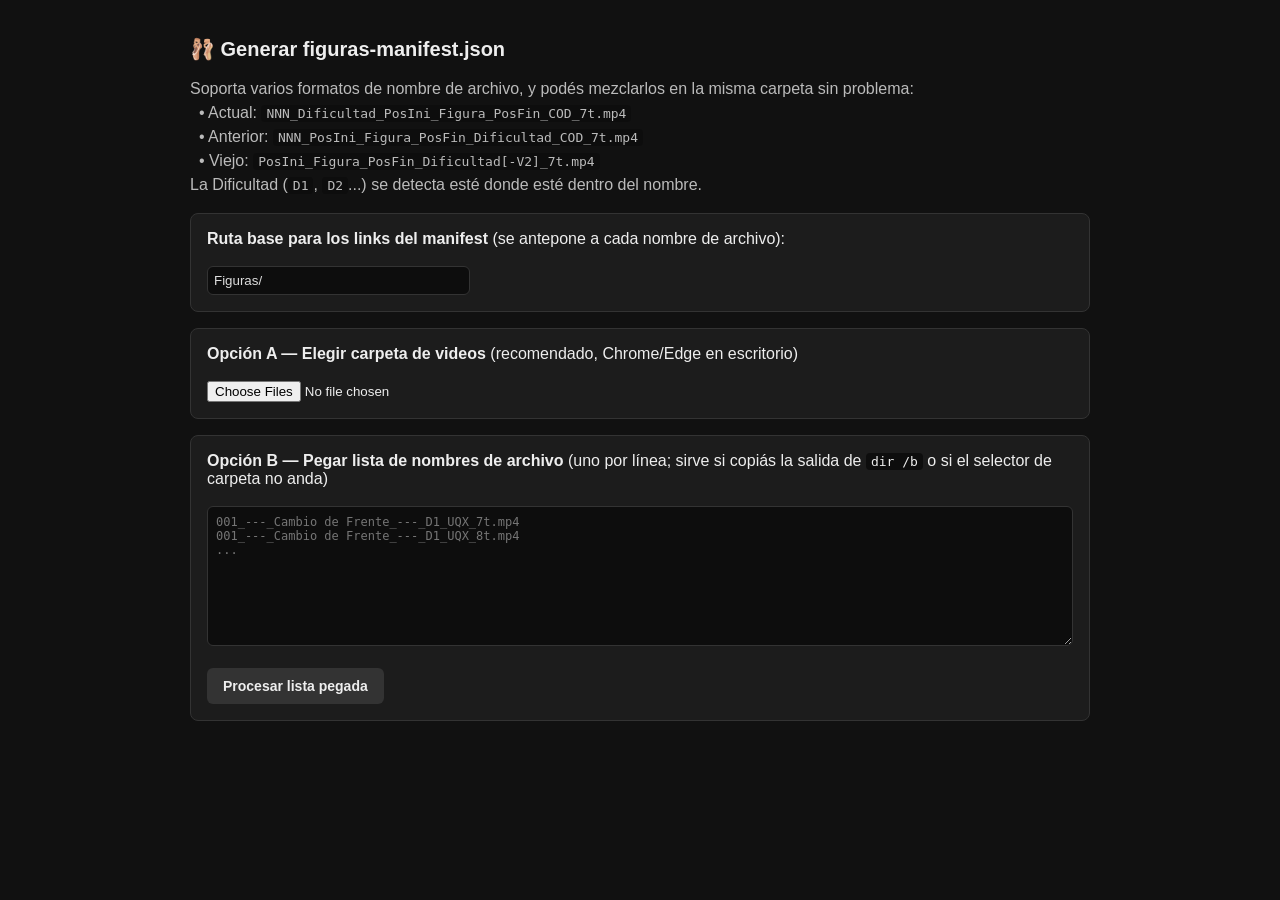
<file: generar-manifest.html>
<!DOCTYPE html>
<html lang="es">
<head>
<meta charset="UTF-8">
<title>Generar Manifest de Figuras</title>
<link rel="icon" href="data:image/svg+xml,<svg xmlns=%22http://www.w3.org/2000/svg%22 viewBox=%220 0 100 100%22><text y=%22.9em%22 font-size=%2290%22>🩰</text></svg>">
<style>
    body { font-family: -apple-system, Segoe UI, Arial, sans-serif; background:#111; color:#eee; padding:24px; max-width:900px; margin:0 auto; }
    h1 { font-size:20px; }
    p { color:#bbb; line-height:1.5; }
    .box { background:#1c1c1c; border:1px solid #333; border-radius:8px; padding:16px; margin:16px 0; }
    button { background:#f5c518; color:#111; border:none; border-radius:6px; padding:10px 16px; font-weight:bold; cursor:pointer; font-size:14px; }
    button:disabled { opacity:.4; cursor:default; }
    button.secondary { background:#333; color:#eee; }
    textarea { width:100%; min-height:140px; background:#0d0d0d; color:#ddd; border:1px solid #333; border-radius:6px; padding:8px; font-family:monospace; font-size:12px; box-sizing:border-box; }
    input[type=text] { background:#0d0d0d; color:#ddd; border:1px solid #333; border-radius:6px; padding:6px; }
    table { width:100%; border-collapse:collapse; font-size:13px; margin-top:8px; }
    td, th { border-bottom:1px solid #292929; padding:4px 6px; text-align:left; }
    .ok { color:#7cd992; }
    .warn { color:#f0a04b; }
    .err { color:#f0665e; }
    .count { font-size:28px; font-weight:bold; }
    .count-label { color:#999; font-size:12px; }
    .grid4 { display:grid; grid-template-columns:repeat(4,1fr); gap:12px; text-align:center; }
    #warnings-list, #combos-preview { max-height:280px; overflow:auto; }
    .hidden { display:none; }
    code { background:#0d0d0d; padding:1px 5px; border-radius:4px; }
</style>
</head>
<body>

<h1>🩰 Generar figuras-manifest.json</h1>
<p>
    Soporta varios formatos de nombre de archivo, y podés mezclarlos en la misma carpeta sin problema:<br>
    &nbsp;&nbsp;• Actual: <code>NNN_Dificultad_PosIni_Figura_PosFin_COD_7t.mp4</code><br>
    &nbsp;&nbsp;• Anterior: <code>NNN_PosIni_Figura_PosFin_Dificultad_COD_7t.mp4</code><br>
    &nbsp;&nbsp;• Viejo: <code>PosIni_Figura_PosFin_Dificultad[-V2]_7t.mp4</code><br>
    La Dificultad (<code>D1</code>, <code>D2</code>...) se detecta esté donde esté dentro del nombre.
</p>

<div class="box">
    <label><b>Ruta base para los links del manifest</b> (se antepone a cada nombre de archivo):</label><br><br>
    <input type="text" id="base-path" value="Figuras/" size="30">
</div>

<div class="box">
    <b>Opción A — Elegir carpeta de videos</b> (recomendado, Chrome/Edge en escritorio)<br><br>
    <input type="file" id="folder-input" webkitdirectory directory multiple>
</div>

<div class="box">
    <b>Opción B — Pegar lista de nombres de archivo</b> (uno por línea; sirve si copiás la salida de <code>dir /b</code> o si el selector de carpeta no anda)<br><br>
    <textarea id="paste-input" placeholder="001_---_Cambio de Frente_---_D1_UQX_7t.mp4&#10;001_---_Cambio de Frente_---_D1_UQX_8t.mp4&#10;..."></textarea><br><br>
    <button class="secondary" id="parse-paste-btn">Procesar lista pegada</button>
</div>

<div class="box hidden" id="results-box">
    <div class="grid4">
        <div><div class="count" id="count-files">0</div><div class="count-label">archivos .mp4</div></div>
        <div><div class="count" id="count-pairs">0</div><div class="count-label">tomas (pares 7t/8t)</div></div>
        <div><div class="count" id="count-combos">0</div><div class="count-label">combos</div></div>
        <div><div class="count" id="count-warnings">0</div><div class="count-label">avisos</div></div>
    </div>

    <div id="warnings-box" class="hidden" style="margin-top:16px;">
        <b class="warn">⚠ Avisos</b> (archivos que no se pudieron interpretar del todo, o tomas sin su par 7t/8t):
        <div id="warnings-list"></div>
    </div>

    <div style="margin-top:16px;">
        <button id="download-btn">⬇ Descargar figuras-manifest.json</button>
    </div>
</div>

<script>
const baseInput = document.getElementById('base-path');
const folderInput = document.getElementById('folder-input');
const pasteInput = document.getElementById('paste-input');
const parsePasteBtn = document.getElementById('parse-paste-btn');
const resultsBox = document.getElementById('results-box');
const downloadBtn = document.getElementById('download-btn');
const warningsBox = document.getElementById('warnings-box');
const warningsList = document.getElementById('warnings-list');

let lastManifest = null;

// ===== PARSEO DE NOMBRES DE ARCHIVO =====
// Reglas (deducidas comparando el manifest existente con los distintos
// nombrados que fue teniendo el sistema, para que el resultado sea
// idéntico al que ya venías generando):
//
// Formato viejo:    PosIni_Figura_PosFin_Dificultad[-Vn|_Vn]_Xt.mp4
// Formato anterior: NNN_PosIni_Figura_PosFin_Dificultad[-Vn|_Vn]_COD_Xt.mp4
// Formato actual:   NNN_Dificultad_PosIni_Figura_PosFin_COD_Xt.mp4
//                    (mismo cuerpo de siempre, con un número de secuencia
//                     y un código random agregados; la Dificultad puede
//                     venir antes de PosIni o después de PosFin según la
//                     versión)
//
// Estrategia: si el primer token es puramente numérico (secuencia), se le
// saca ese primer token y el anteúltimo (código). Con lo que queda, se
// busca en cualquier posición el token de Dificultad (algo que matchea
// D + número, ej. "D3" o "D3-V2" del cual se toma sólo "D3"). Los 3
// tokens restantes, en su mismo orden relativo, son siempre PosIni,
// Figura y PosFin — no importa si la Dificultad estaba antes o después
// de ellos. Cualquier variante (-V2, _V2, etc.) que venga pegada a la
// Dificultad no la afecta: sólo hace que el archivo sea una "toma"
// distinta dentro de esa dificultad.
//   - velocidad = último token ("7t" u "8t")
function parseFilename(filename) {
    const stem = filename.replace(/\.mp4$/i, '');
    let tokens = stem.split('_');
    if (tokens.length < 4) return { error: 'Muy pocas partes en el nombre' };

    let seq = null, code = null;
    if (/^\d+$/.test(tokens[0]) && tokens.length >= 6) {
        seq = tokens[0];
        code = tokens[tokens.length - 2];
        // sacamos la secuencia (índice 0) y el código (anteúltimo),
        // dejando todo lo demás + la velocidad al final
        tokens = tokens.slice(1, tokens.length - 2).concat([tokens[tokens.length - 1]]);
    }

    if (tokens.length < 4) return { error: 'Muy pocas partes tras sacar secuencia/código' };

    const speed = tokens[tokens.length - 1];
    if (!/^\d+t$/i.test(speed)) return { error: `Última parte "${speed}" no es una velocidad válida (se esperaba algo como "7t" u "8t")` };

    const body = tokens.slice(0, -1); // todo menos la velocidad

    // buscamos la Dificultad esté donde esté dentro del cuerpo
    let dificultad = null, dificultadIdx = -1;
    for (let i = 0; i < body.length; i++) {
        const m = body[i].match(/^D(\d+)/i);
        if (m) { dificultad = 'D' + m[1]; dificultadIdx = i; break; }
    }
    if (!dificultad) return { error: 'No se encontró una Dificultad (ej. "D1", "D2"...) en el nombre' };

    // el resto de los tokens, sin el de Dificultad, mantiene su orden
    // relativo: los primeros 3 son siempre PosIni, Figura, PosFin
    // (cualquier token extra que quede después se ignora, igual que antes)
    const posTokens = body.slice(0, dificultadIdx).concat(body.slice(dificultadIdx + 1));
    if (posTokens.length < 3) return { error: 'Faltan PosIni/Figura/PosFin en el nombre' };

    const norm = v => (v === '---' ? '' : v);

    return {
        posIni: norm(posTokens[0]),
        figura: norm(posTokens[1]),
        posFin: norm(posTokens[2]),
        dificultad,
        speed: speed.toLowerCase(),
        seq, code,
        // clave para emparejar 7t con 8t de la misma toma: el nombre completo
        // sin el token final de velocidad
        pairKey: tokens.slice(0, -1).join('_') + '||' + (seq !== null ? seq + '|' + code : '')
    };
}

// ===== ARMADO DEL MANIFEST =====
function construirManifest(filenames, basePath) {
    const warnings = [];
    const parsedByPairKey = {}; // pairKey -> {7t: filename|null, 8t: filename|null, info}

    filenames
        .filter(f => /\.mp4$/i.test(f))
        .sort((a, b) => a.localeCompare(b, 'es', { numeric: true }))
        .forEach(filename => {
            const p = parseFilename(filename);
            if (p.error) {
                warnings.push({ tipo: 'err', texto: `"${filename}": ${p.error}` });
                return;
            }
            if (!parsedByPairKey[p.pairKey]) {
                parsedByPairKey[p.pairKey] = { info: p, file7t: null, file8t: null };
            }
            if (p.speed === '7t') parsedByPairKey[p.pairKey].file7t = filename;
            else if (p.speed === '8t') parsedByPairKey[p.pairKey].file8t = filename;
        });

    const tomas = [];
    Object.values(parsedByPairKey).forEach(entry => {
        if (!entry.file7t || !entry.file8t) {
            const cual = entry.file7t || entry.file8t;
            warnings.push({ tipo: 'warn', texto: `"${cual}" no tiene su par 7t/8t — se ignora esta toma` });
            return;
        }
        tomas.push({
            posIni: entry.info.posIni,
            figura: entry.info.figura,
            posFin: entry.info.posFin,
            dificultad: entry.info.dificultad,
            seq: entry.info.seq !== null && entry.info.seq !== undefined ? parseInt(entry.info.seq, 10) : null,
            file7t: basePath + entry.file7t,
            file8t: basePath + entry.file8t
        });
    });

    // Agrupar en combos por (posIni, figura, posFin)
    const combosMap = new Map();
    tomas.forEach(t => {
        const key = t.posIni + '\u0001' + t.figura + '\u0001' + t.posFin;
        if (!combosMap.has(key)) {
            combosMap.set(key, { posIni: t.posIni, figura: t.figura, posFin: t.posFin, orden: null, dificultades: {} });
        }
        const combo = combosMap.get(key);
        if (t.seq !== null && (combo.orden === null || t.seq < combo.orden)) combo.orden = t.seq;
        if (!combo.dificultades[t.dificultad]) combo.dificultades[t.dificultad] = [];
        combo.dificultades[t.dificultad].push({ file7t: t.file7t, file8t: t.file8t, _seq: t.seq });
    });
    // dentro de cada dificultad, las tomas quedan ordenadas por su número de
    // secuencia (si lo tienen); se descarta el campo auxiliar _seq al final
    combosMap.forEach(combo => {
        Object.keys(combo.dificultades).forEach(d => {
            combo.dificultades[d].sort((a, b) => (a._seq ?? Infinity) - (b._seq ?? Infinity));
            combo.dificultades[d] = combo.dificultades[d].map(({ file7t, file8t }) => ({ file7t, file8t }));
        });
    });

    // Orden por defecto: primero por el número de secuencia del nombre de
    // archivo (el combo aparece en la posición del primer video que tuvo);
    // los combos sin secuencia (formato viejo) van al final, ordenados como
    // antes (alfabético por PosIni/Figura/PosFin).
    const combos = [...combosMap.values()].sort((a, b) => {
        if (a.orden !== null && b.orden !== null && a.orden !== b.orden) return a.orden - b.orden;
        if (a.orden !== null && b.orden === null) return -1;
        if (a.orden === null && b.orden !== null) return 1;
        return (a.posIni || '').localeCompare(b.posIni || '', 'es')
            || (a.figura || '').localeCompare(b.figura || '', 'es')
            || (a.posFin || '').localeCompare(b.posFin || '', 'es');
    });
    combos.forEach((c, i) => { c.id = 'c' + i; });
    // reordenar campos para que quede id primero, como en el manifest original
    const combosOrdenados = combos.map(c => ({
        id: c.id, posIni: c.posIni, figura: c.figura, posFin: c.posFin, orden: c.orden, dificultades: c.dificultades
    }));

    const figurasSet = new Set();
    const posicionesSet = new Set();
    const dificultadesSet = new Set();
    combosOrdenados.forEach(c => {
        if (c.figura) figurasSet.add(c.figura);
        if (c.posIni) posicionesSet.add(c.posIni);
        if (c.posFin) posicionesSet.add(c.posFin);
        Object.keys(c.dificultades).forEach(d => dificultadesSet.add(d));
    });

    const collator = (a, b) => a.localeCompare(b, 'es');
    const manifest = {
        generatedAt: new Date().toISOString(),
        basePath,
        figuras: [...figurasSet].sort(collator),
        posiciones: [...posicionesSet].sort(collator),
        dificultades: [...dificultadesSet].sort((a, b) => parseInt(a.replace('D', '')) - parseInt(b.replace('D', ''))),
        combos: combosOrdenados
    };

    return { manifest, warnings, totalPares: tomas.length };
}

// ===== UI =====
function procesarArchivos(filenames) {
    const basePath = baseInput.value.trim() || 'Figuras/';
    const { manifest, warnings, totalPares } = construirManifest(filenames, basePath);
    lastManifest = manifest;

    document.getElementById('count-files').textContent = filenames.filter(f => /\.mp4$/i.test(f)).length;
    document.getElementById('count-pairs').textContent = totalPares;
    document.getElementById('count-combos').textContent = manifest.combos.length;
    document.getElementById('count-warnings').textContent = warnings.length;

    if (warnings.length) {
        warningsBox.classList.remove('hidden');
        warningsList.innerHTML = warnings.map(w => `<div class="${w.tipo}">• ${w.texto}</div>`).join('');
    } else {
        warningsBox.classList.add('hidden');
    }

    resultsBox.classList.remove('hidden');
}

folderInput.addEventListener('change', () => {
    const filenames = [...folderInput.files].map(f => f.name);
    procesarArchivos(filenames);
});

parsePasteBtn.addEventListener('click', () => {
    const filenames = pasteInput.value.split('\n').map(s => s.trim()).filter(Boolean);
    procesarArchivos(filenames);
});

downloadBtn.addEventListener('click', () => {
    if (!lastManifest) return;
    const blob = new Blob([JSON.stringify(lastManifest, null, 2)], { type: 'application/json' });
    const url = URL.createObjectURL(blob);
    const a = document.createElement('a');
    a.href = url;
    a.download = 'figuras-manifest.json';
    a.click();
    URL.revokeObjectURL(url);
});
</script>
</body>
</html>
</file>
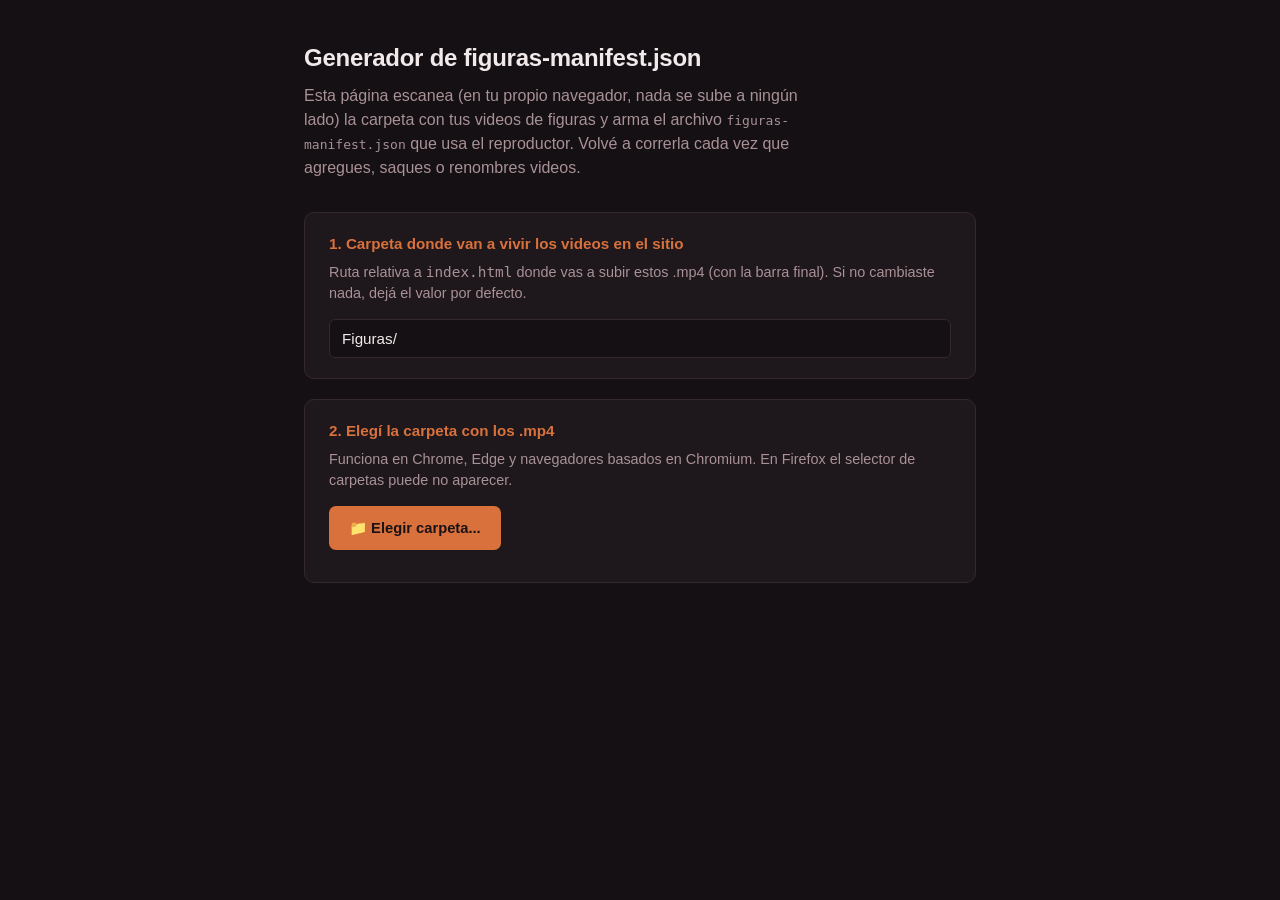
<file: _BACKUP/generar-manifest.html>
<!DOCTYPE html>
<html lang="es">
<head>
<meta charset="UTF-8">
<meta name="viewport" content="width=device-width, initial-scale=1.0">
<title>Generador de figuras-manifest.json</title>
<style>
    :root {
        --bg: #141013;
        --bg-card: #1e181c;
        --border: #34282d;
        --text: #f1e9ea;
        --muted: #a99196;
        --accent: #d9713c;
        --accent-dim: #7a4326;
        --ok: #7fae6c;
        --warn: #e0b23d;
    }
    * { box-sizing: border-box; }
    body {
        margin: 0;
        background: var(--bg);
        color: var(--text);
        font-family: -apple-system, "Segoe UI", Roboto, Helvetica, Arial, sans-serif;
        line-height: 1.5;
    }
    .wrap {
        max-width: 720px;
        margin: 0 auto;
        padding: 40px 24px 80px;
    }
    header h1 {
        font-size: 1.5rem;
        margin: 0 0 8px;
        letter-spacing: -0.01em;
    }
    header p {
        color: var(--muted);
        margin: 0 0 32px;
        max-width: 58ch;
    }
    .paso {
        background: var(--bg-card);
        border: 1px solid var(--border);
        border-radius: 10px;
        padding: 20px 24px;
        margin-bottom: 20px;
    }
    .paso h2 {
        font-size: 0.95rem;
        margin: 0 0 6px;
        color: var(--accent);
        font-weight: 600;
    }
    .paso > p {
        color: var(--muted);
        margin: 0 0 14px;
        font-size: 0.9rem;
    }
    input[type="text"] {
        width: 100%;
        background: var(--bg);
        border: 1px solid var(--border);
        color: var(--text);
        padding: 10px 12px;
        border-radius: 6px;
        font-size: 0.95rem;
    }
    input[type="text"]:focus { outline: 1px solid var(--accent); }
    .boton-elegir, .boton-principal {
        display: inline-block;
        background: var(--accent);
        color: #1a1214;
        font-weight: 600;
        padding: 11px 20px;
        border-radius: 7px;
        border: none;
        cursor: pointer;
        font-size: 0.92rem;
    }
    .boton-elegir:hover, .boton-principal:hover { background: #e78753; }
    .boton-principal:disabled { background: var(--accent-dim); cursor: not-allowed; color: var(--muted); }
    #folderName { color: var(--muted); font-size: 0.88rem; margin: 12px 0 0; }
    .resumen-grid {
        display: grid;
        grid-template-columns: repeat(3, 1fr);
        gap: 12px;
        margin: 4px 0 16px;
    }
    .resumen-num {
        background: var(--bg);
        border: 1px solid var(--border);
        border-radius: 8px;
        padding: 12px;
        text-align: center;
    }
    .resumen-num strong { display: block; font-size: 1.5rem; color: var(--accent); }
    .resumen-num span { font-size: 0.78rem; color: var(--muted); }
    .aviso {
        border-left: 3px solid var(--warn);
        background: #2a2118;
        padding: 10px 14px;
        border-radius: 0 6px 6px 0;
        font-size: 0.85rem;
        margin-bottom: 10px;
    }
    .aviso.error { border-left-color: #d9534f; background: #2a1717; }
    .aviso b { color: var(--warn); }
    .aviso.error b { color: #e07a76; }
    .aviso ul { margin: 6px 0 0; padding-left: 20px; }
    .aviso li { margin-bottom: 2px; }
    details { margin-top: 16px; }
    summary { cursor: pointer; color: var(--muted); font-size: 0.85rem; }
    table { width: 100%; border-collapse: collapse; margin-top: 10px; font-size: 0.82rem; }
    th, td { text-align: left; padding: 5px 8px; border-bottom: 1px solid var(--border); }
    th { color: var(--muted); font-weight: 500; }
    td.num { color: var(--muted); text-align: right; }
    .ok-badge { color: var(--ok); }
</style>
</head>
<body>
<div class="wrap">
    <header>
        <h1>Generador de figuras-manifest.json</h1>
        <p>
            Esta página escanea (en tu propio navegador, nada se sube a ningún lado) la carpeta con tus videos de
            figuras y arma el archivo <code>figuras-manifest.json</code> que usa el reproductor. Volvé a correrla
            cada vez que agregues, saques o renombres videos.
        </p>
    </header>

    <section class="paso">
        <h2>1. Carpeta donde van a vivir los videos en el sitio</h2>
        <p>
            Ruta relativa a <code>index.html</code> donde vas a subir estos .mp4 (con la barra final).
            Si no cambiaste nada, dejá el valor por defecto.
        </p>
        <input id="basePath" type="text" value="Figuras/">
    </section>

    <section class="paso">
        <h2>2. Elegí la carpeta con los .mp4</h2>
        <p>Funciona en Chrome, Edge y navegadores basados en Chromium. En Firefox el selector de carpetas puede no aparecer.</p>
        <label class="boton-elegir">
            📁 Elegir carpeta...
            <input id="folderInput" type="file" webkitdirectory multiple hidden>
        </label>
        <p id="folderName"></p>
    </section>

    <section id="resultado" class="paso" hidden>
        <h2>3. Resultado</h2>
        <div class="resumen-grid">
            <div class="resumen-num"><strong id="numCombos">0</strong><span>combinaciones</span></div>
            <div class="resumen-num"><strong id="numFiguras">0</strong><span>figuras distintas</span></div>
            <div class="resumen-num"><strong id="numPosiciones">0</strong><span>posiciones distintas</span></div>
        </div>
        <div id="avisos"></div>
        <button id="descargarBtn" class="boton-principal">⬇ Descargar figuras-manifest.json</button>
        <details>
            <summary>Ver las <span id="comboCount"></span> combinaciones detectadas</summary>
            <div id="tablaCombos"></div>
        </details>
    </section>
</div>

<script>
// ===== Parseo de nombres de archivo =====
// Patrón esperado: {Posición Inicial}_{Figura}_{Posición Final}_{7t|8t}.mp4
// "---" (o más guiones) = campo vacío. Un sufijo "-vN" o un 4to campo extra antes
// del "_7t"/"_8t" es una TOMA alternativa de la misma combinación, no un valor distinto.

function normalizeField(raw) {
    let s = raw.replace(/-v\d+$/i, '');
    if (/^-{2,}$/.test(s) || /^-{2,}$/.test(raw)) return '';
    return s.trim();
}

function parseFilename(filename) {
    const m = filename.match(/^(.*)\.mp4$/i);
    if (!m) return null;
    const base = m[1];
    const parts = base.split('_');
    if (parts.length < 4) return null;
    const take = parts[parts.length - 1].toLowerCase();
    if (take !== '7t' && take !== '8t') return null;
    const rest = parts.slice(0, -1);
    if (rest.length !== 3 && rest.length !== 4) return null;
    const [posIniRaw, figuraRaw, posFinRaw] = rest;
    return {
        rawKey: rest.join('_'),
        take,
        posIni: normalizeField(posIniRaw),
        figura: normalizeField(figuraRaw),
        posFin: normalizeField(posFinRaw),
        filename
    };
}

function quitarAcentos(s) {
    return s.normalize('NFD').replace(/[\u0300-\u036f]/g, '').toLowerCase().replace(/\s+/g, ' ').trim();
}

function construirManifest(archivosMp4, basePath) {
    const noParseados = [];
    const porRawKey = {};

    archivosMp4.forEach(filename => {
        const p = parseFilename(filename);
        if (!p) { noParseados.push(filename); return; }
        if (!porRawKey[p.rawKey]) {
            porRawKey[p.rawKey] = { posIni: p.posIni, figura: p.figura, posFin: p.posFin };
        }
        porRawKey[p.rawKey][p.take === '7t' ? 'file7t' : 'file8t'] = basePath + filename;
    });

    const variantesIncompletas = [];
    const combosMap = {};
    Object.keys(porRawKey).forEach(rawKey => {
        const v = porRawKey[rawKey];
        if (!v.file7t || !v.file8t) {
            variantesIncompletas.push(rawKey + (v.file7t ? '_8t.mp4' : '_7t.mp4') + ' (falta el par 7t/8t)');
            return;
        }
        const key = v.posIni + '\u0001' + v.figura + '\u0001' + v.posFin;
        if (!combosMap[key]) combosMap[key] = { posIni: v.posIni, figura: v.figura, posFin: v.posFin, variantes: [] };
        combosMap[key].variantes.push({ file7t: v.file7t, file8t: v.file8t });
    });

    const combos = Object.values(combosMap)
        .sort((a, b) => (a.figura || '').localeCompare(b.figura || '')
            || (a.posIni || '').localeCompare(b.posIni || '')
            || (a.posFin || '').localeCompare(b.posFin || ''))
        .map((c, i) => ({ id: 'c' + i, ...c }));

    const figuras = [...new Set(combos.map(c => c.figura).filter(Boolean))].sort((a, b) => a.localeCompare(b));
    const posiciones = [...new Set(combos.flatMap(c => [c.posIni, c.posFin]).filter(Boolean))].sort((a, b) => a.localeCompare(b));

    // Detección de posibles duplicados por tipeo/acentos/mayúsculas
    function detectarPosiblesDuplicados(valores) {
        const grupos = {};
        valores.forEach(v => {
            const k = quitarAcentos(v);
            (grupos[k] = grupos[k] || []).push(v);
        });
        return Object.values(grupos).filter(g => new Set(g).size > 1);
    }
    const dupFiguras = detectarPosiblesDuplicados(figuras);
    const dupPosiciones = detectarPosiblesDuplicados(posiciones);

    return {
        manifest: {
            generatedAt: new Date().toISOString(),
            basePath,
            figuras,
            posiciones,
            combos
        },
        avisos: { noParseados, variantesIncompletas, dupFiguras, dupPosiciones }
    };
}

// ===== UI =====
const folderInput = document.getElementById('folderInput');
const folderName = document.getElementById('folderName');
const resultado = document.getElementById('resultado');
const avisosEl = document.getElementById('avisos');
const descargarBtn = document.getElementById('descargarBtn');
let manifestActual = null;

folderInput.addEventListener('change', () => {
    const files = Array.from(folderInput.files || []);
    if (files.length === 0) return;

    const carpetaRaiz = (files[0].webkitRelativePath || files[0].name).split('/')[0];
    folderName.innerText = `📂 ${carpetaRaiz} — ${files.length} archivo(s) encontrados`;

    const mp4s = files.filter(f => f.name.toLowerCase().endsWith('.mp4')).map(f => f.name);
    const basePath = document.getElementById('basePath').value.trim() || 'Figuras/';
    const { manifest, avisos } = construirManifest(mp4s, basePath.endsWith('/') ? basePath : basePath + '/');
    manifestActual = manifest;

    document.getElementById('numCombos').innerText = manifest.combos.length;
    document.getElementById('numFiguras').innerText = manifest.figuras.length;
    document.getElementById('numPosiciones').innerText = manifest.posiciones.length;
    document.getElementById('comboCount').innerText = manifest.combos.length;

    let avisosHtml = '';
    if (avisos.noParseados.length > 0) {
        avisosHtml += `<div class="aviso error"><b>${avisos.noParseados.length} archivo(s) no se pudieron interpretar</b> (no siguen el patrón Posición_Figura_Posición_7t|8t) y quedaron afuera:
            <ul>${avisos.noParseados.slice(0, 15).map(f => `<li>${f}</li>`).join('')}</ul>
            ${avisos.noParseados.length > 15 ? `<div>...y ${avisos.noParseados.length - 15} más.</div>` : ''}
        </div>`;
    }
    if (avisos.variantesIncompletas.length > 0) {
        avisosHtml += `<div class="aviso error"><b>${avisos.variantesIncompletas.length} toma(s) sin su par 7t/8t</b>, no se incluyeron:
            <ul>${avisos.variantesIncompletas.slice(0, 15).map(f => `<li>${f}</li>`).join('')}</ul>
        </div>`;
    }
    if (avisos.dupFiguras.length > 0) {
        avisosHtml += `<div class="aviso"><b>Posibles figuras duplicadas por tipeo/acentos/mayúsculas</b> (revisá si son la misma):
            <ul>${avisos.dupFiguras.map(g => `<li>${g.join('  vs.  ')}</li>`).join('')}</ul>
        </div>`;
    }
    if (avisos.dupPosiciones.length > 0) {
        avisosHtml += `<div class="aviso"><b>Posibles posiciones duplicadas por tipeo/acentos/mayúsculas</b> (revisá si son la misma):
            <ul>${avisos.dupPosiciones.map(g => `<li>${g.join('  vs.  ')}</li>`).join('')}</ul>
        </div>`;
    }
    if (avisosHtml === '') {
        avisosHtml = `<div class="aviso" style="border-left-color: var(--ok);"><span class="ok-badge">✓ Todo se interpretó sin problemas.</span></div>`;
    }
    avisosEl.innerHTML = avisosHtml;

    document.getElementById('tablaCombos').innerHTML = `
        <table>
            <thead><tr><th>Posición Inicial</th><th>Figura</th><th>Posición Final</th><th class="num">Tomas</th></tr></thead>
            <tbody>
                ${manifest.combos.map(c => `
                    <tr>
                        <td>${c.posIni || '<span style="color:var(--muted)">(vacío)</span>'}</td>
                        <td>${c.figura || '<span style="color:var(--muted)">(vacío)</span>'}</td>
                        <td>${c.posFin || '<span style="color:var(--muted)">(vacío)</span>'}</td>
                        <td class="num">${c.variantes.length}</td>
                    </tr>
                `).join('')}
            </tbody>
        </table>
    `;

    resultado.hidden = false;
    descargarBtn.disabled = manifest.combos.length === 0;
});

descargarBtn.addEventListener('click', () => {
    if (!manifestActual) return;
    const blob = new Blob([JSON.stringify(manifestActual, null, 2)], { type: 'application/json' });
    const url = URL.createObjectURL(blob);
    const a = document.createElement('a');
    a.href = url;
    a.download = 'figuras-manifest.json';
    document.body.appendChild(a);
    a.click();
    a.remove();
    URL.revokeObjectURL(url);
});
</script>
</body>
</html>
</file>
